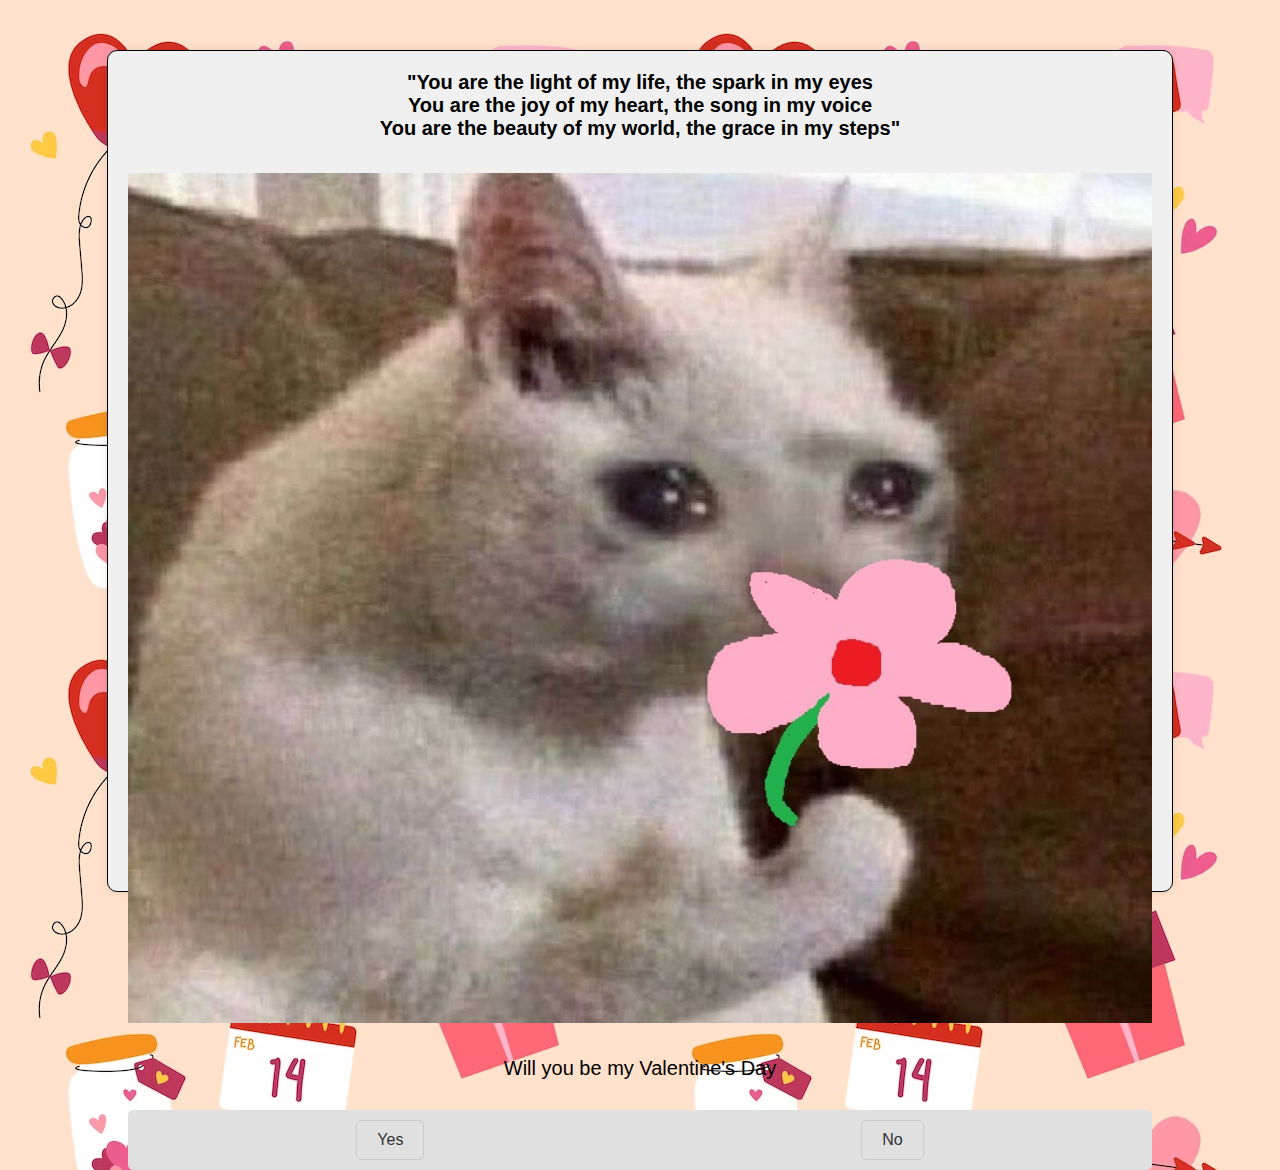
<file: Valentime/index.html>
<!DOCTYPE html>
<html>
  <head>
    <meta charset="UTF-8">
    <title>Will you be my valentine's day?</title>
    <link rel="stylesheet" type="text/css" href="index.css">
  </head>
  <body>
    <div class="card">
      <h1>"You are the light of my life, the spark in my eyes
       <br> You are the joy of my heart, the song in my voice
       <br> You are the beauty of my world, the grace in my steps"</h1>
      <img src="beg.jpg" alt="Heart">
      <p>Will you be my Valentine's Day</p>
        <div class="response-box">
        <a href="yes.html">Yes</a>
        <a href="no.html">No</a>
        </div>
    </div>
  </body>
</html>
</file>
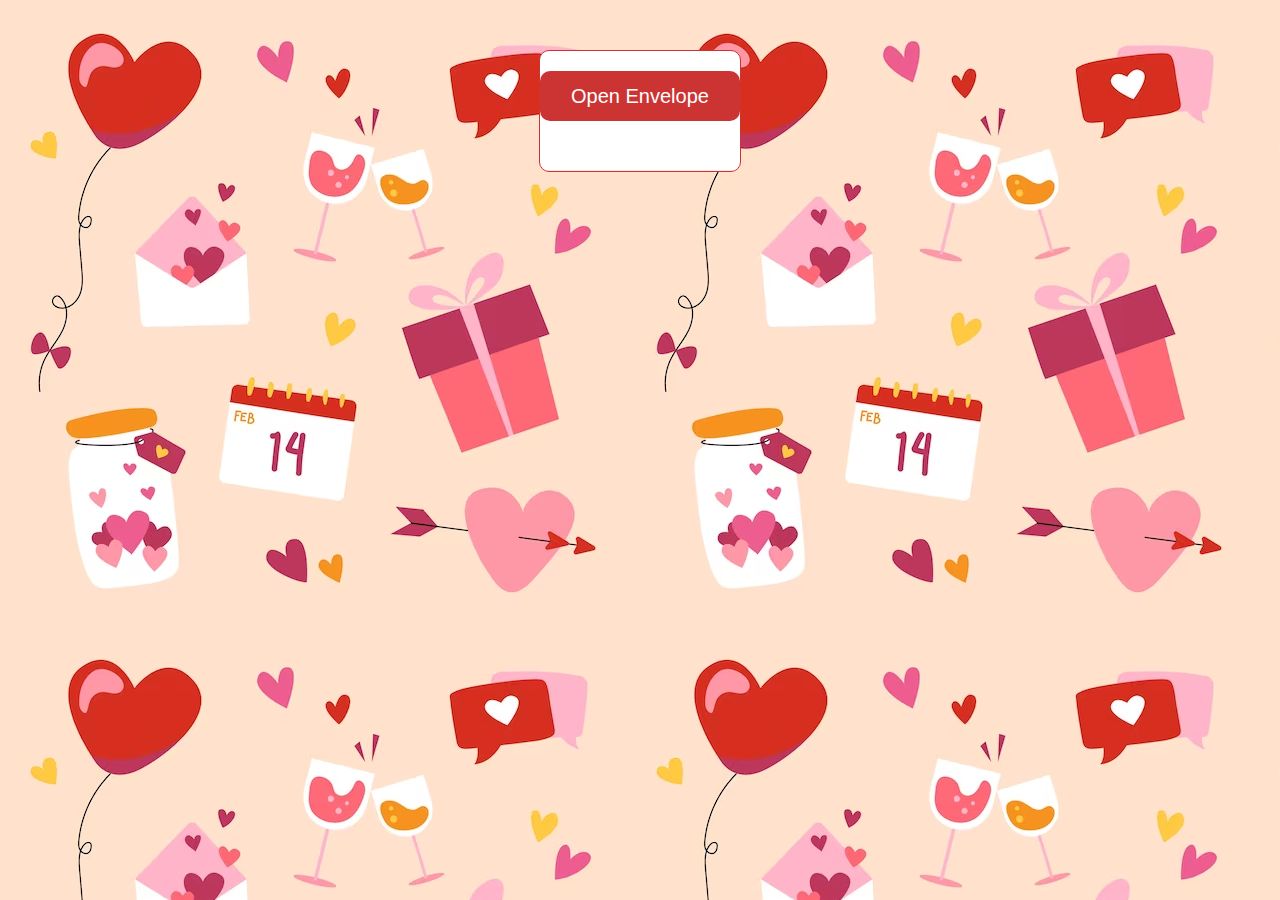
<file: Valentime/letter.html>
<!DOCTYPE html>
<html>
  <head>
    <a href="index.html"></a>
    <meta charset="UTF-8">
    <link rel="stylesheet" type="text/css" href="index.css">
    <title>Valentine's Day Greeting</title>
  </head>
  <body>
    <div class="envelope">
      <div class="letter">
        <h1>sad</h1>
        <p></p>
      </div>
      <button class="proceed">Open Envelope</button>
    </div>
  </body>
</html>
</file>
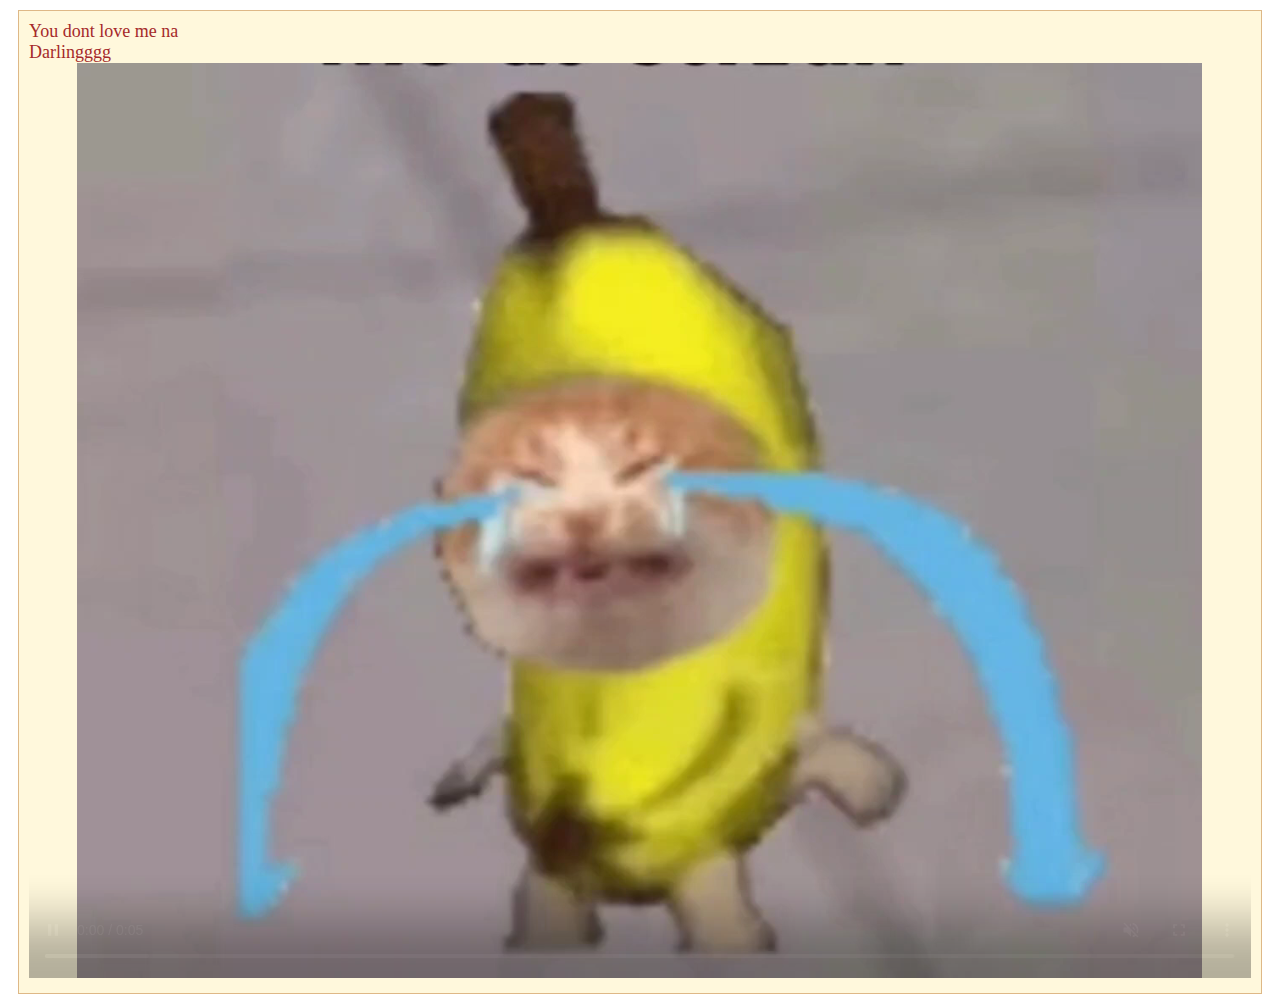
<file: Valentime/no.html>
<!DOCTYPE html>
<html lang="en">
<head>
    <meta charset="UTF-8">
    <style>
        .box {
            margin: 10px;
            padding: 10px;
            font-size: 18px;
        }
        .info {
            color: brown;
            background: cornsilk;
            border: 1px solid burlywood;
        }
    </style>
</head>
<body>
    <!-- Information box -->
    <div class="box info">
       You dont love me na 
        <br> Darlingggg 
        <video width="100%" height="915" controls autoplay muted>
            <source src="cry.mp4" type="video/mp4">
           
        </video>
    </div>
</body>
</html>
</file>
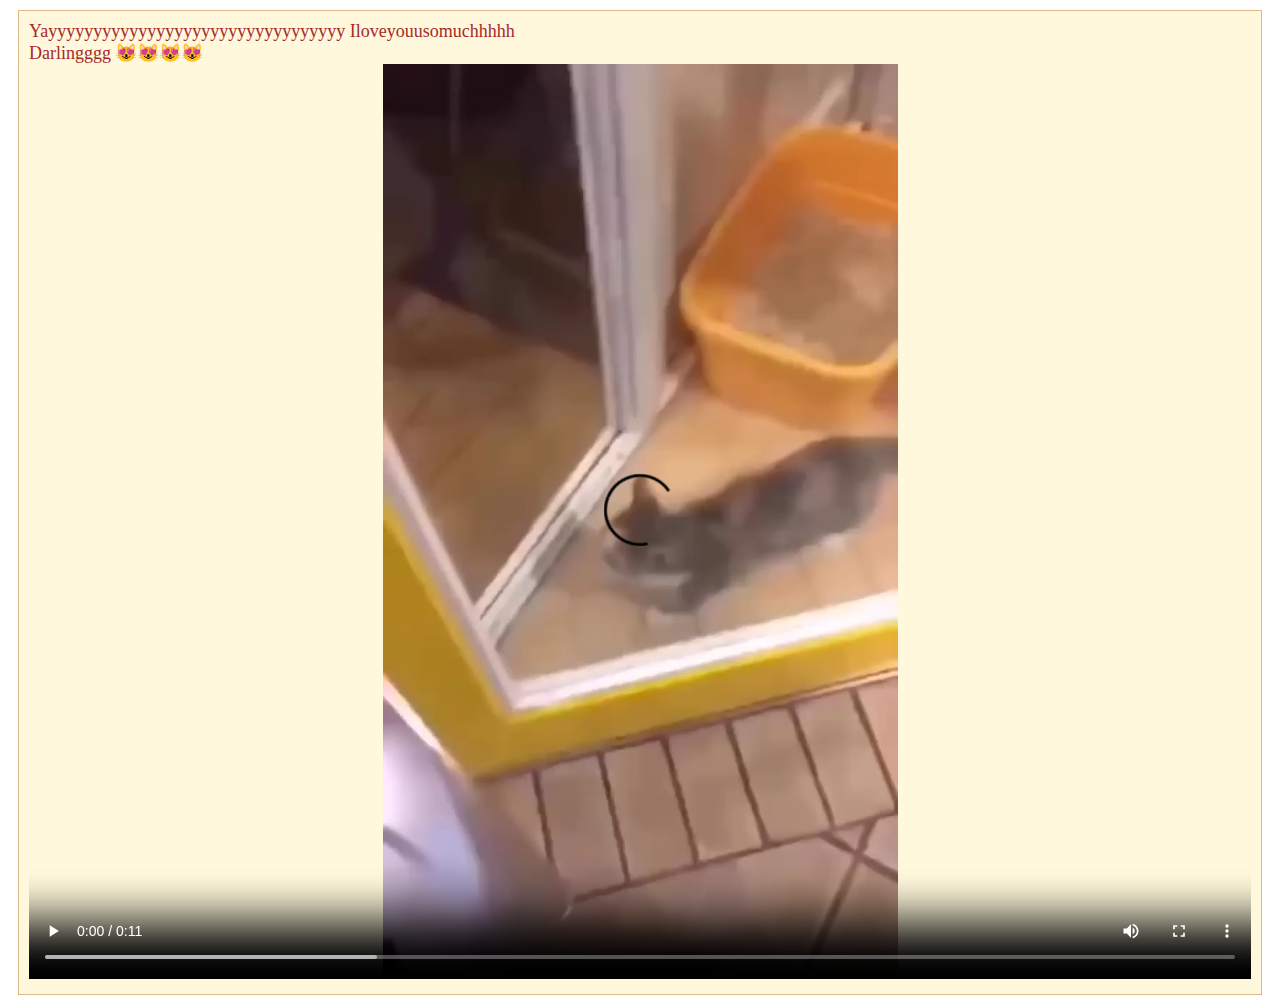
<file: Valentime/yes.html>
<!DOCTYPE html>
<html lang="en">
<head>
    <meta charset="UTF-8">
    <style>
        .box {
            margin: 10px;
            padding: 10px;
            font-size: 18px;
        }
        .info {
            color: brown;
            background: cornsilk;
            border: 1px solid burlywood;
        }
    </style>
</head>
<body>
    <!-- Information box -->
    <div class="box info">
        Yayyyyyyyyyyyyyyyyyyyyyyyyyyyyyyyyy Iloveyouusomuchhhhh
        <br> Darlingggg 😻😻😻😻
        <video width="100%" height="915" controls autoplay>
            <source src="HappyCat.mp4" type="video/mp4">
           
        </video>
    </div>
</body>
</html>
</file>
<file: Valentime/index.css>
body {
    background-image: url(bg.png);
    background-color: #d14545;
    font-family: Arial, sans-serif;
  }
  
  .card {
    width: 400px;
    height: 800px;
    background-color: #e0b0c3;
    border: 1px solid #000000;
    border-radius: 10px;
    margin: 50px auto;
    padding: 20px;
    text-align: center;
  }
  
  .card h1 {
    font-size: 20px;
    margin-top: 0;
  }
  
  .card img {
    width: 100%;
    height: auto;
    margin-top: 20px;
  }
  
  .card p {
    font-size: 20px;
    margin-top: 30px;
    margin-bottom: 30px;
  }
  
  .button {
    display: block;
    width: 200px;
    height: 50px;
    background-color: #ff4444;
    color: #fff;
    border-radius: 10px;
    text-decoration: none;
    line-height: 50px;
    margin: 0 auto;
  }

  .envelope {
    position: relative;
    width: 200px;
    height: 120px;
    background-color: #ffffff;
    border: 1px solid #cc3333;
    border-radius: 10px;
    margin: 0 auto;
    margin-top: 50px;
    overflow: hidden;
  }
  .envelope:before {
    content: "";
    position: absolute;
    top: 0;
    left: 0;
    width: 100%;
    height: 100%;
    background-image: url("https://example.com/envelope.png");
    background-size: cover;
    z-index: -1;
  }
  .envelope .letter {
    position: absolute;
    bottom: 0;
    left: 0;
    width: 100%;
    padding: 20px;
    background-color: #ffffff;
    border-top: 1px solid #cc3333;
    box-sizing: border-box;
    transform: translateY(100%);
    transition: transform 0.3s ease;
  }
  .envelope.opened .letter {
    transform: translateY(0);
  }
  .envelope .letter h1 {
    color: #cc3333;
    text-align: center;
  }
  .envelope .letter p {
    font-size: 20px;
    line-height: 1.5;
  }
  .envelope .proceed {
    width: 100%;
    height: 50px;
    background-color: #cc3333;
    color: #ffffff;
    border: none;
    border-radius: 10px;
    font-size: 20px;
    cursor: pointer;
    margin: 0 auto;
    display: block;
    margin-top: 20px;
  }

  body {
    margin: 0;
    padding: 0;
    font-family: 'Arial', sans-serif;
  }
  
  .card {
    text-align: center;
    margin: 50px auto;
    padding: 20px;
    width: 80%;
    background-color: #f0f0f0;
    border-radius: 10px;
    box-shadow: 0 0 10px rgba(0, 0, 0, 0.1);
  }
  
  .card img {
    max-width: 100%;
    height: auto;
    margin-top: 20px;
  }
  
  .response-box {
    display: flex;
    justify-content: space-around;
    margin-top: 20px;
    padding: 10px;
    background-color: #e0e0e0;
    border-radius: 5px;
    animation: fadeIn 1s ease-in-out;
  }
  
  .response-box a {
    text-decoration: none;
    padding: 10px 20px;
    color: #333;
    border: 1px solid #ccc;
    border-radius: 5px;
  }
  
  .response-box a:hover {
    background-color: #ddd;
  }
  
  @keyframes fadeIn {
    from {
      opacity: 0;
    }
    to {
      opacity: 1;
    }
  }
</file>
